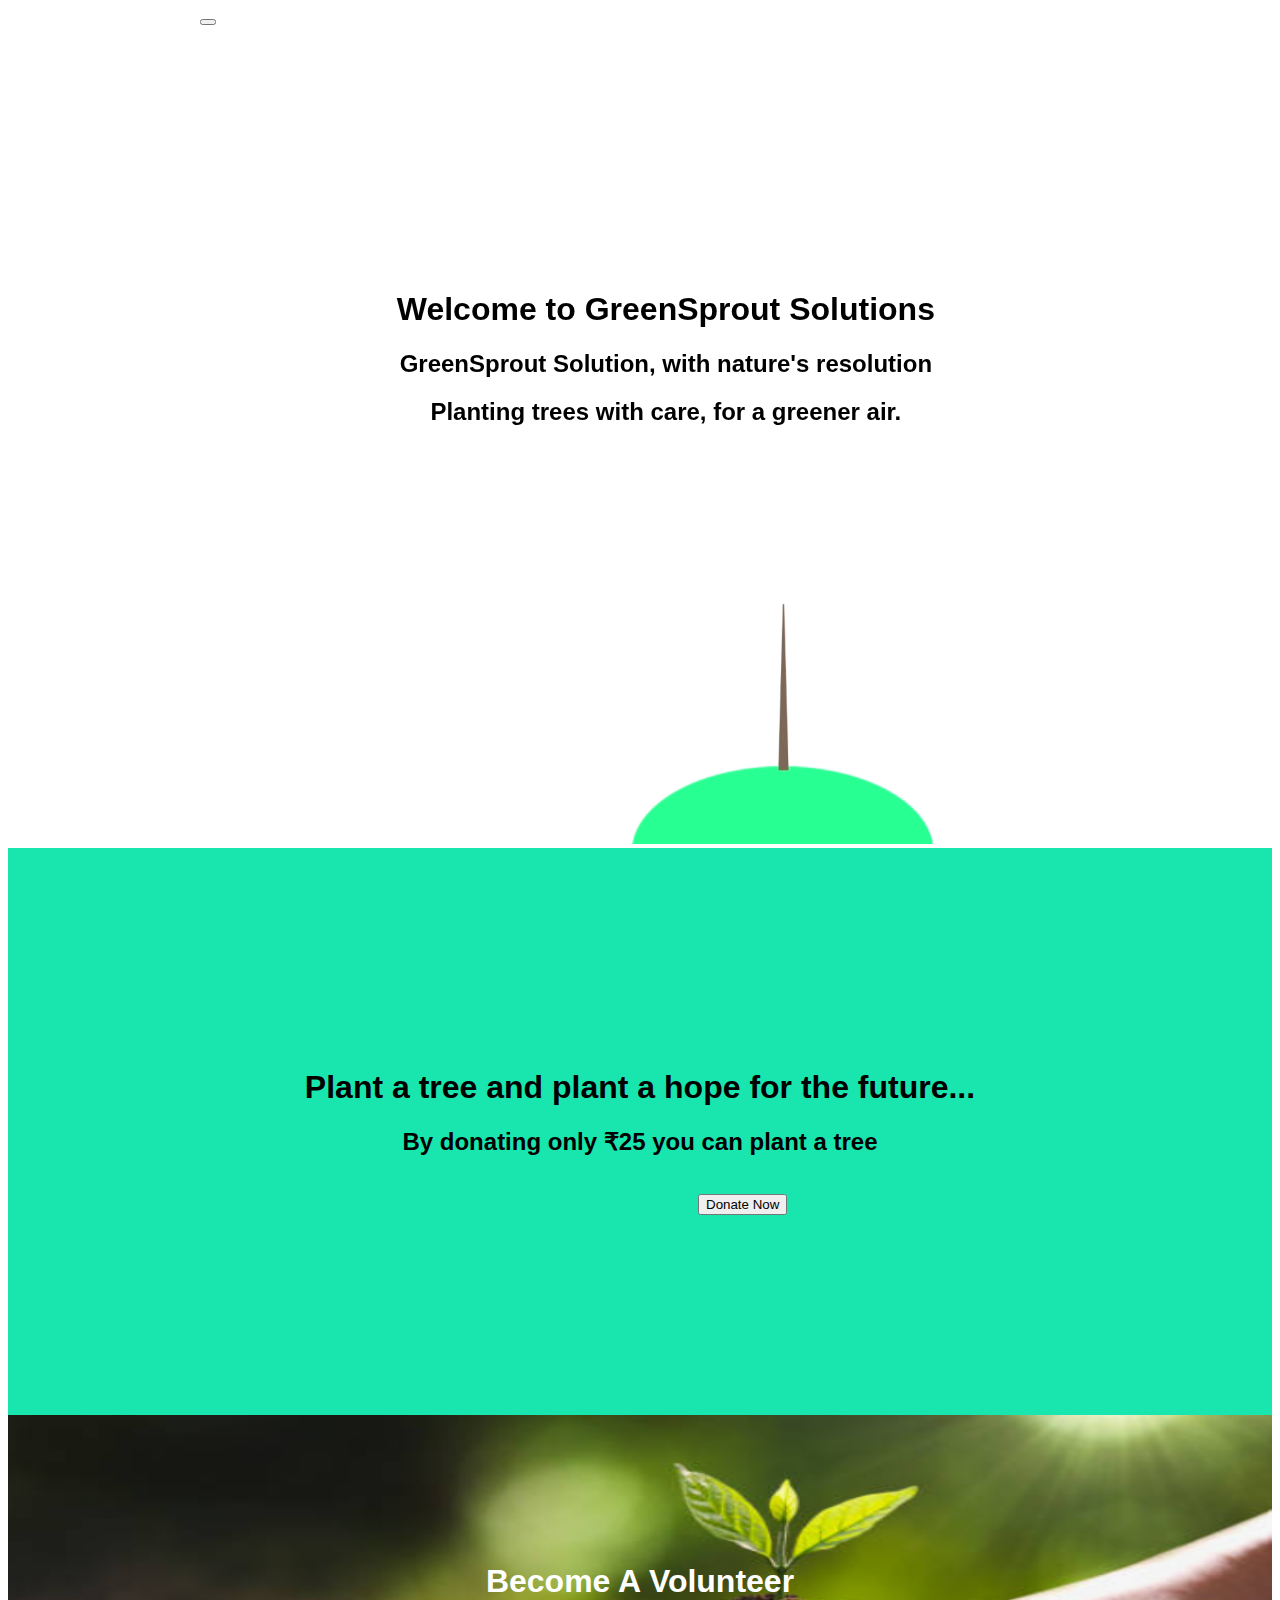
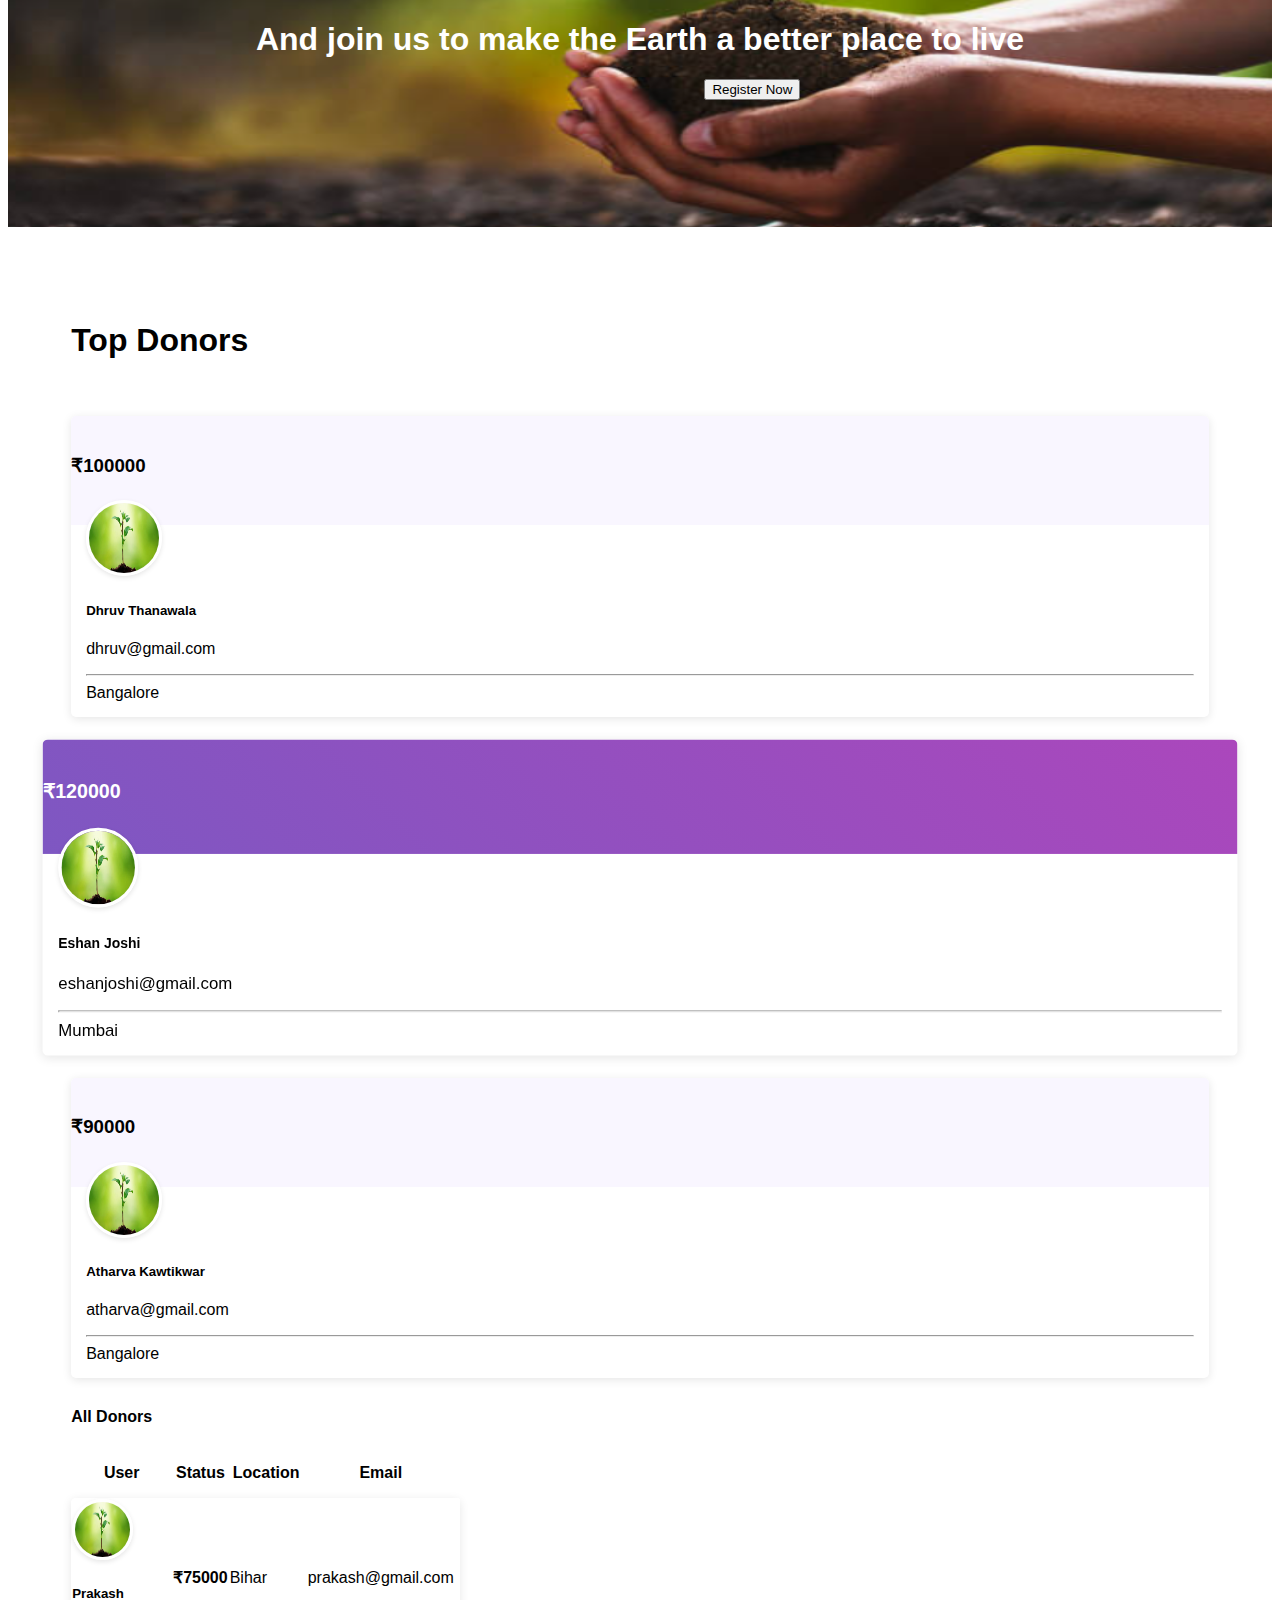
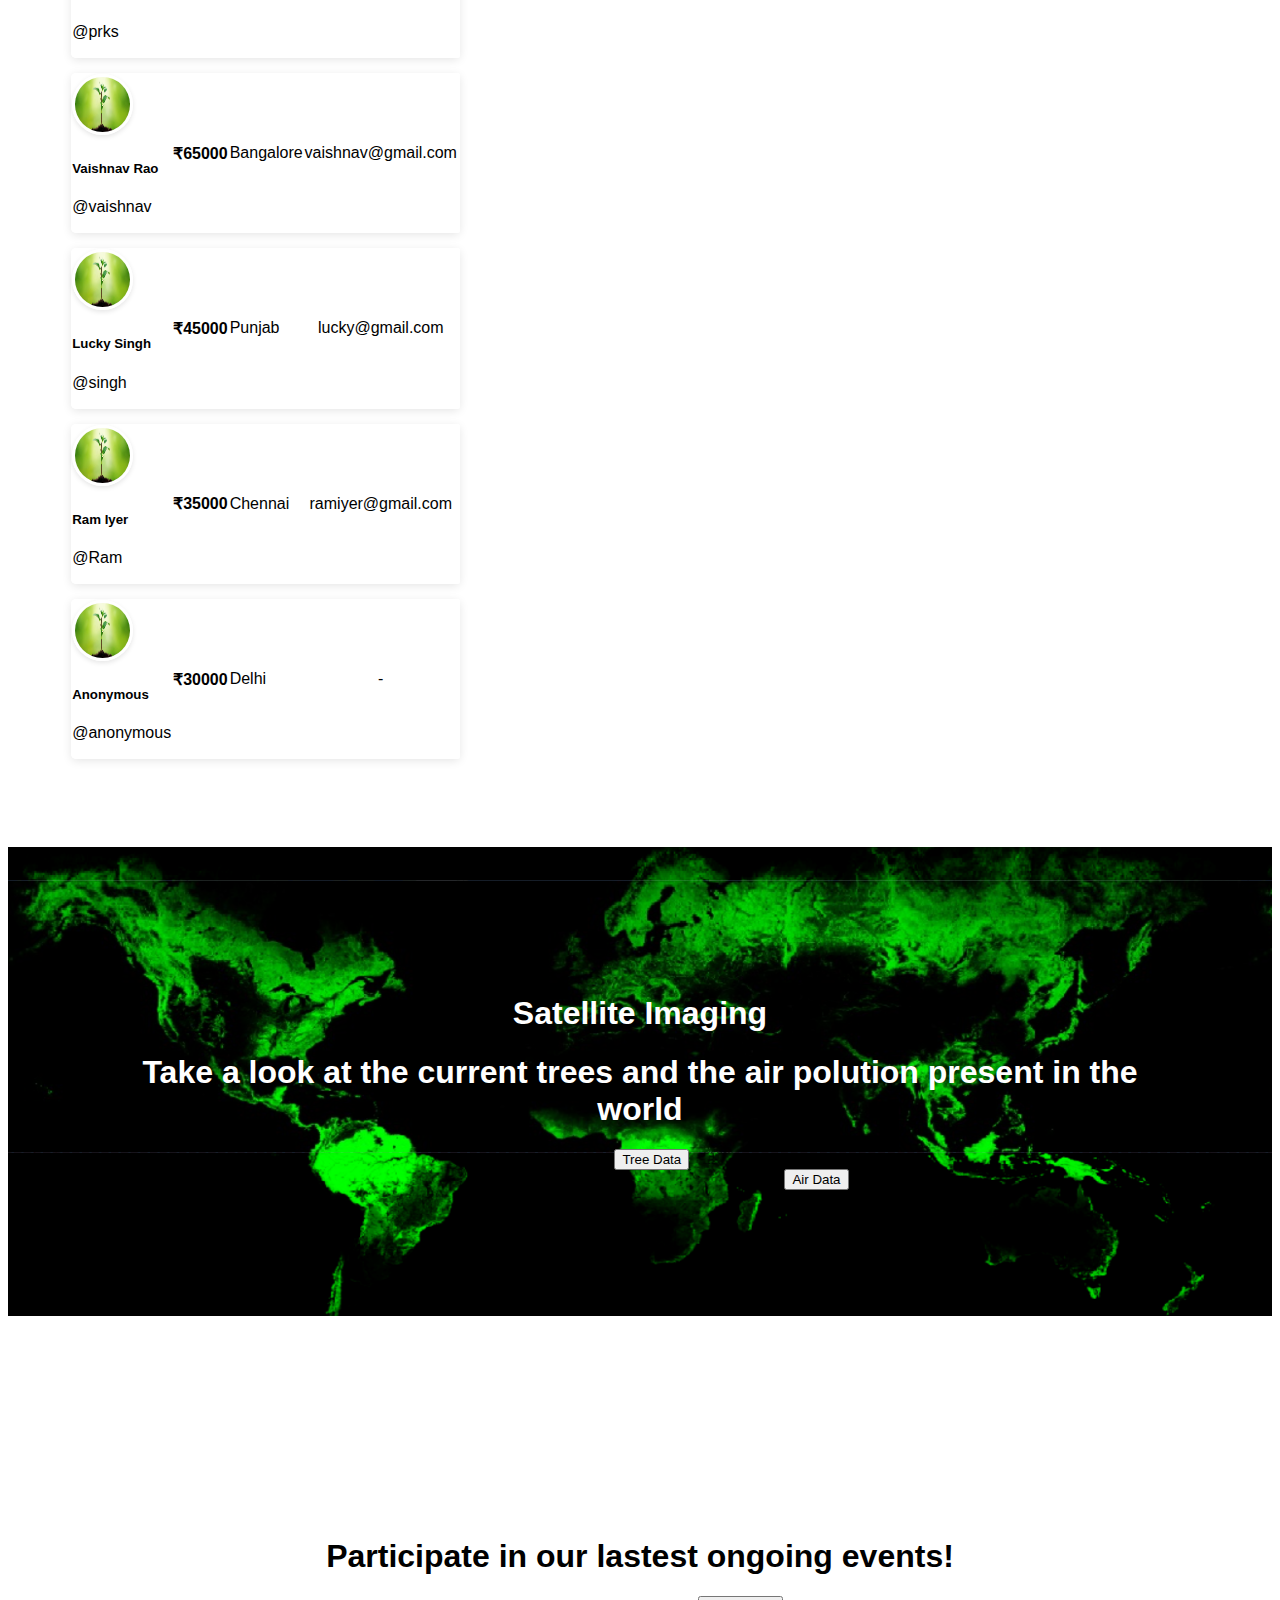
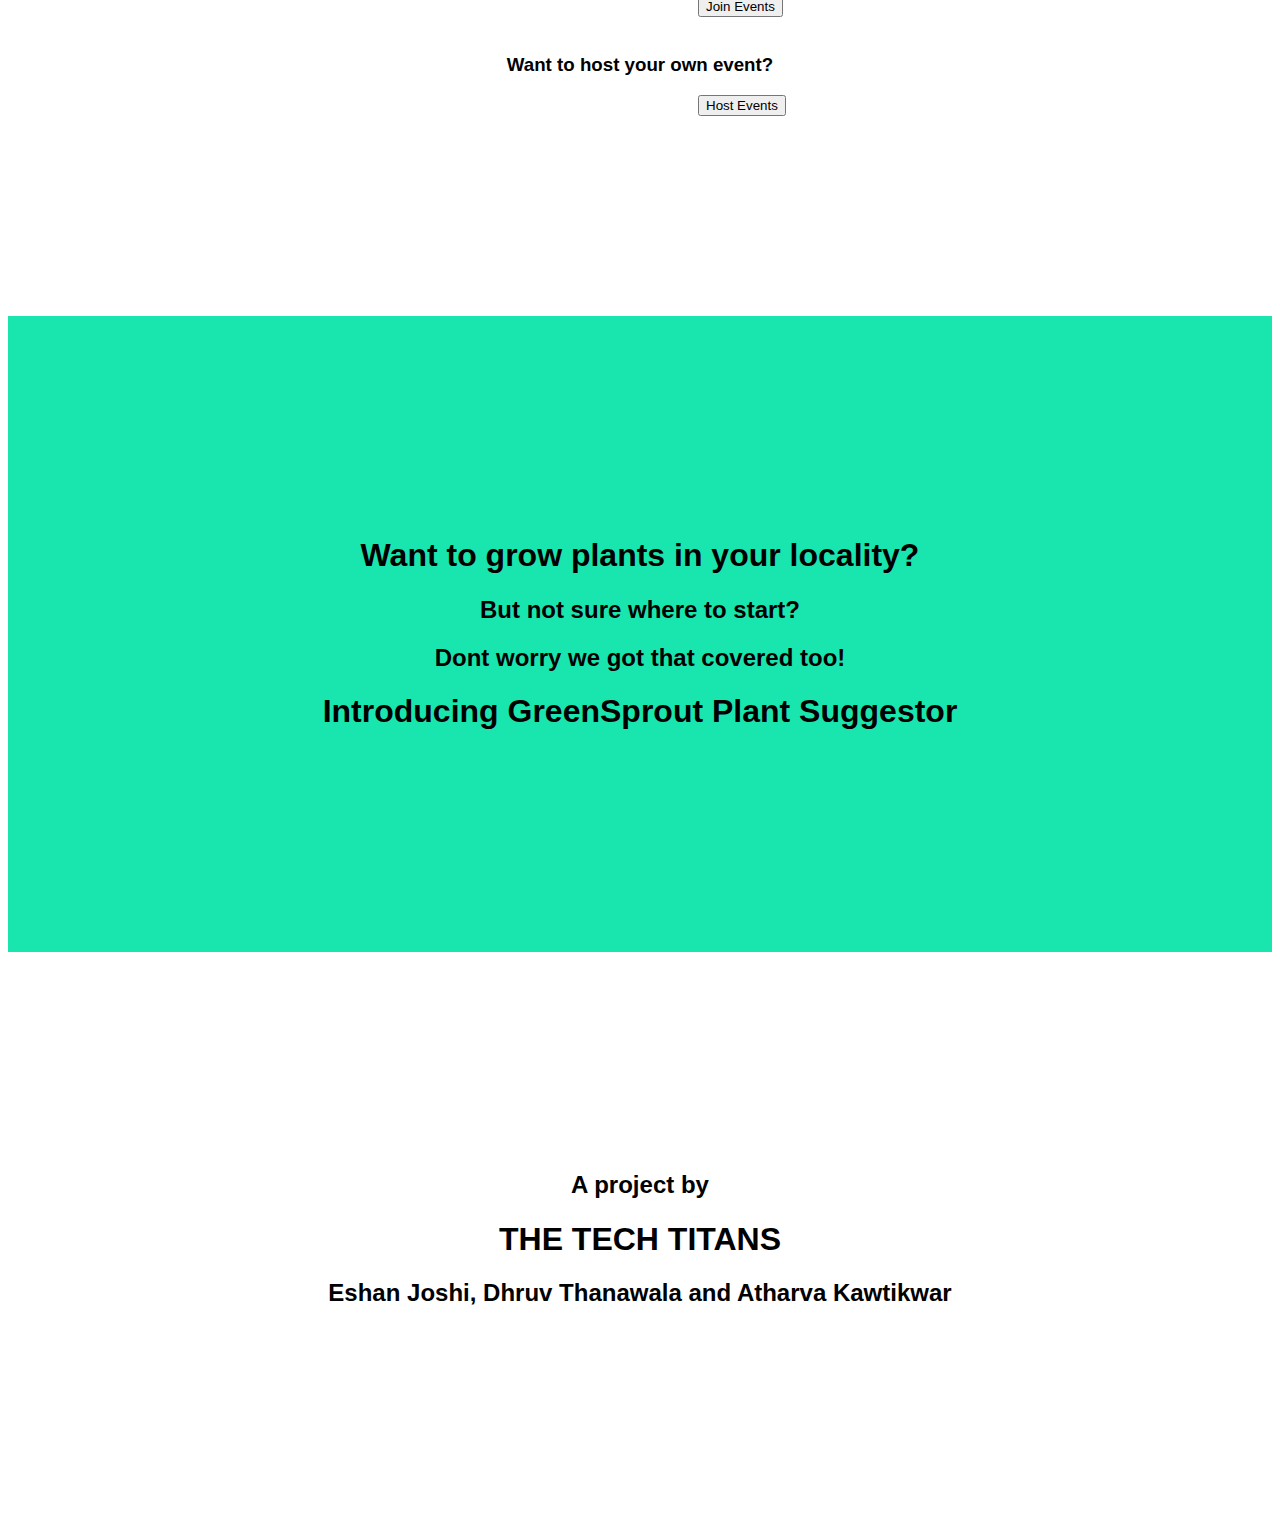
<file: index.html>
<!DOCTYPE html>
<html>
<head>
  <meta charset="utf-8">
  <meta name="viewport" content="width=device-width, initial-scale=1">
  <title>GreenSprout Solutions</title>
  <link href="https://cdn.jsdelivr.net/npm/bootstrap@5.3.0-alpha1/dist/css/bootstrap.min.css" rel="stylesheet" integrity="sha384-GLhlTQ8iRABdZLl6O3oVMWSktQOp6b7In1Zl3/Jr59b6EGGoI1aFkw7cmDA6j6gD" crossorigin="anonymous">
  <link rel="stylesheet" type="text/css" href="styles.css">
</head>
<body>
<nav class="navbar navbar-expand-lg navbar-light bg-success">
  <a class="navbar-brand" href="#">GreenSprout Solutions</a>
  <button class="navbar-toggler" type="button" data-toggle="collapse" data-target="#navbarNav" aria-controls="navbarNav" aria-expanded="false" aria-label="Toggle navigation">
    <span class="navbar-toggler-icon"></span>
  </button>
  <div class="collapse navbar-collapse" id="navbarNav">
    <ul class="navbar-nav">
      <li class="nav-item active">
        <a class="nav-link" href="#myVideo">Home</a>
      </li>
      <li class="nav-item">
        <a class="nav-link" href="#donate">Donate</a>
      </li>
      <li class="nav-item">
        <a class="nav-link" href="#vol">Volunteer</a>
      </li>
      <li class="nav-item">
        <a class="nav-link" href="#leader">Leader Board</a>
      </li>
      <li class="nav-item">
        <a class="nav-link" href="#satellite">Satellite</a>
      </li>
      <li class="nav-item">
        <a class="nav-link" href="#events">Events</a>
      </li>
      <li class="nav-item">
        <a class="nav-link" href="#code">Code</a>
      </li>

    </ul>
  </div>
</nav>

<div>
<video autoplay muted loop class="video" id="myVideo" width="800px" height="400px">
  <source src="video1.mp4" type="video/mp4">
</video>
<div class="overlay">
  <h1 align="center">Welcome to GreenSprout Solutions</h1>
  <h2 align="center">GreenSprout Solution, with nature's resolution</h2>
  <h2 align="center">Planting trees with care, for a greener air.</h2>
</div>
</div>


<div class="colored-section" id="donate">
  <!-- <h2>Hectares of forests cut down or burned</h2>
  <h3>30,00,000</h3>
  <h2 class="co2">Tons of CO2 emitted into the atmosphere</h2>
  <h3 class="co2">4,50,00,00,000</h3> -->
  <h1 align="center">Plant a tree and plant a hope for the future...</h1>
  <h2 align="center">By donating only ₹25 you can plant a tree </h2>
  <br/>
  <button type="button" class="btn btn-lg btn-success" onClick="location.href='donation.html'">Donate Now</button>
</div>
 
<div class="image-section" id="vol">
  <h1 align="center">Become A Volunteer</h1>
  <h1 align="center">And join us to make the Earth a better place to live</h1>
<button align= "center" class="btn btn-danger button" onclick="location.href='regis.html'">Register Now</button>
</div> 

<div class="leader-section" id="leader">
    <section class="main-content">
    <div class="container">
      <h1>Top Donors</h1>
      <br>
      <br>

      <div class="row">
        <div class="col-sm-4">
          <div class="leaderboard-card">
            <div class="leaderboard-card__top">
              <h3 class="text-center">₹100000</h3>
            </div>
            <div class="leaderboard-card__body">
              <div class="text-center">
                <img src="plant.png" class="circle-img mb-2" alt="User Img">
                <h5 class="mb-0">Dhruv Thanawala</h5>
                <p class="text-muted mb-0">dhruv@gmail.com</p>
                <hr>
                <div class="d-flex justify-content-between align-items-center">
                  <span><i class="fa fa-map-marker"></i> Bangalore</span>
                </div>
              </div>
            </div>
          </div>
        </div>
        <div class="col-sm-4">
          <div class="leaderboard-card leaderboard-card--first">
            <div class="leaderboard-card__top">
              <h3 class="text-center">₹120000</h3>
            </div>
            <div class="leaderboard-card__body">
              <div class="text-center">
                <img src="plant.png" class="circle-img mb-2" alt="User Img">
                <h5 class="mb-0">Eshan Joshi</h5>
                <p class="text-muted mb-0">eshanjoshi@gmail.com</p>
                <hr>
                <div class="d-flex justify-content-between align-items-center">
                  <span><i class="fa fa-map-marker"></i>Mumbai</span>
                </div>
              </div>
            </div>
          </div>
        </div>
        <div class="col-sm-4">
          <div class="leaderboard-card">
            <div class="leaderboard-card__top">
              <h3 class="text-center">₹90000</h3>
            </div>
            <div class="leaderboard-card__body">
              <div class="text-center">
                <img src="plant.png" class="circle-img mb-2" alt="User Img">
                <h5 class="mb-0">Atharva Kawtikwar</h5>
                <p class="text-muted mb-0">atharva@gmail.com</p>
                <hr>
                <div class="d-flex justify-content-between align-items-center">
                  <span><i class="fa fa-map-marker"></i> Bangalore</span>
                </div>
              </div>
            </div>
          </div>
        </div>
      </div>


      <h4>All Donors</h4>

      <table class="table">
        <thead>
          <tr>
            <th>User</th>
            <th>Status</th>
            <th>Location</th>
            <th>Email</th>
          </tr>
        </thead>
        <tbody>
          <tr>
            <td>
              <div class="d-flex align-items-center">
                <img src="plant.png" class="circle-img circle-img--small mr-2" alt="User Img">
                <div class="user-info__basic">
                  <h5 class="mb-0">Prakash</h5>
                  <p class="text-muted mb-0">@prks</p>
                </div>
              </div>
            </td>
            <td>
              <div class="d-flex align-items-baseline">
                <h4 class="mr-1">₹75000</h4>
              </div>
            </td>
            <td>Bihar</td>
            <td align="center">prakash@gmail.com</td>
            <td>
            </td>
          </tr>
          <tr>
            <td>
              <div class="d-flex align-items-center">
                <img src="plant.png" class="circle-img circle-img--small mr-2" alt="User Img">
                <div class="user-info__basic">
                  <h5 class="mb-0">Vaishnav Rao</h5>
                  <p class="text-muted mb-0">@vaishnav</p>
                </div>
              </div>
            </td>
            <td>
              <div class="d-flex align-items-baseline">
                <h4 class="mr-1">₹65000</h4>
              </div>
            </td>
            <td>Bangalore</td>
            <td align="center">vaishnav@gmail.com</td>
            <td>
            </td>
          </tr>
          <tr>
            <td>
              <div class="d-flex align-items-center">
                <img src="plant.png" class="circle-img circle-img--small mr-2" alt="User Img">
                <div class="user-info__basic">
                  <h5 class="mb-0">Lucky Singh</h5>
                  <p class="text-muted mb-0">@singh</p>
                </div>
              </div>
            </td>
            <td>
              <div class="d-flex align-items-baseline">
                <h4 class="mr-1">₹45000</h4>
              </div>
            </td>
            <td>Punjab</td>
            <td align="center">lucky@gmail.com</td>
            <td>
            </td>
          </tr>
          <tr>
            <td>
              <div class="d-flex align-items-center">
                <img src="plant.png" class="circle-img circle-img--small mr-2" alt="User Img">
                <div class="user-info__basic">
                  <h5 class="mb-0">Ram Iyer</h5>
                  <p class="text-muted mb-0">@Ram</p>
                </div>
              </div>
            </td>
            <td>
              <div class="d-flex align-items-baseline">
                <h4 class="mr-1">₹35000</h4>
              </div>
            </td>
            <td>Chennai</td>
            <td align="center">ramiyer@gmail.com</td>
            <td>
            </td>
          </tr>
          <tr>
            <td>
              <div class="d-flex align-items-center">
                <img src="plant.png" class="circle-img circle-img--small mr-2" alt="User Img">
                <div class="user-info__basic">
                  <h5 class="mb-0">Anonymous</h5>
                  <p class="text-muted mb-0">@anonymous</p>
                </div>
              </div>
            </td>
            <td>
              <div class="d-flex align-items-baseline">
                <h4 class="mr-1">₹30000</h4>
              </div>
            </td>
            <td>Delhi</td>
            <td align="center">-</td>
            <td>
            </td>
          </tr>
        </tbody>
      </table>
    </div>
  </section>
</div>

<div class="image-section2" id="satellite">
  <h1 align="center">Satellite Imaging</h1>
  <h1 align="center">Take a look at the current trees and the air polution present in the world</h1>
<button align= "center" class="btn btn-light button1" onclick="window.open('https://akthegreat10.users.earthengine.app/view/global-tree-cover')">Tree Data</button>
<button align= "center" class="btn btn-light button2" onclick="window.open('https://akthegreat10.users.earthengine.app/view/global-air-pollution')">Air Data</button>
</div> 


<div class="white-section" id="events">
  <h1 align="center">Participate in our lastest ongoing events!</h1>
  <button type="button" class="btn btn-lg btn-success" onClick="location.href='events.html'">Join Events</button>
  <br/>
  <br/>
  <h3 align="center">Want to host your own event?</h3>
  <button type="button" class="btn btn-lg btn-success" onClick="location.href='comreg.html'">Host Events</button>
</div>
<div class="colored-section" id="code">
  <h1 align="center">Want to grow plants in your locality?</h1>
  <h2 align="center">But not sure where to start?</h2>
  <h2 align="center">Dont worry we got that covered too!</h2>
  <h1 align="center">Introducing GreenSprout Plant Suggestor</h1>
</div>
<div class="white-section">
  <h2 align="center">A project by</h2>
  <b><h1 align="center"> THE TECH TITANS</h1></b>
  <h2 align="center">Eshan Joshi, Dhruv Thanawala and Atharva Kawtikwar</h2>
</div>
</body>
</html>
</file>
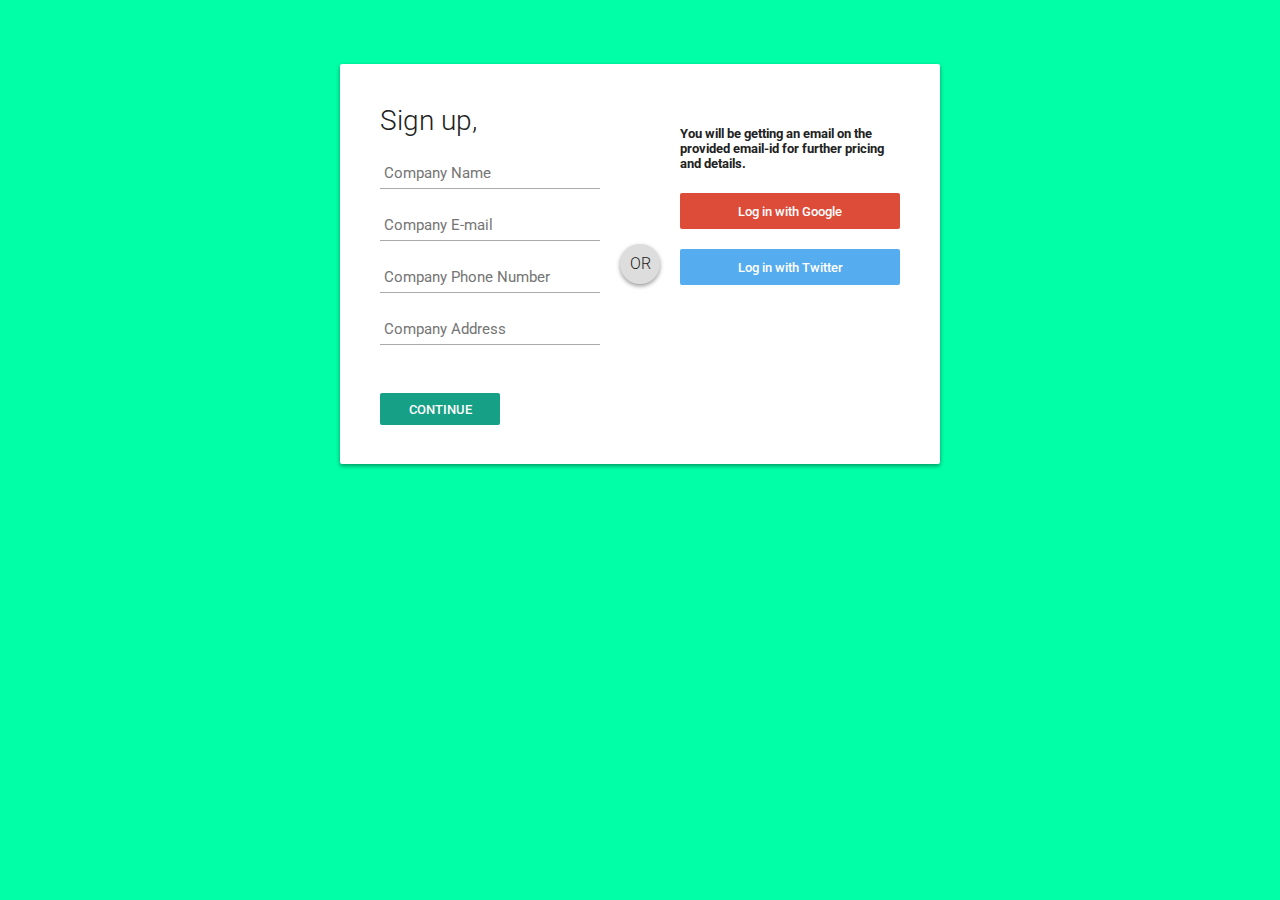
<file: comreg.html>
<!DOCTYPE html>
<html>
<head>
	<meta charset="utf-8">
	<meta name="viewport" content="width=device-width, initial-scale=1">
	<link rel="stylesheet" href="comreg.css">
	<title></title>
</head>
<body>	
<div class=" colored-section" id="login-box">
  <div class="left">
    <h1>Sign up,</h1>

    
    <input type="text" name="company name" placeholder="Company Name" />
    <input type="text" name="email" placeholder="Company E-mail" />
    <input type="text" name="PhoneNumber" placeholder="Company Phone Number" />
    <input type="text" name="Address" placeholder="Company Address" />
    
    <input type="submit" name="signup_submit" value="Continue" />
  </div>
  
  <div class="right">
    <h5>You will be getting an email on the provided email-id for further pricing and details.</h5>
    <button class="social-signin google">Log in with Google</button>
    <button class="social-signin twitter">Log in with Twitter</button>
  </div>
  <div class="or">OR</div>
</div>
</body>
</html>
</file>
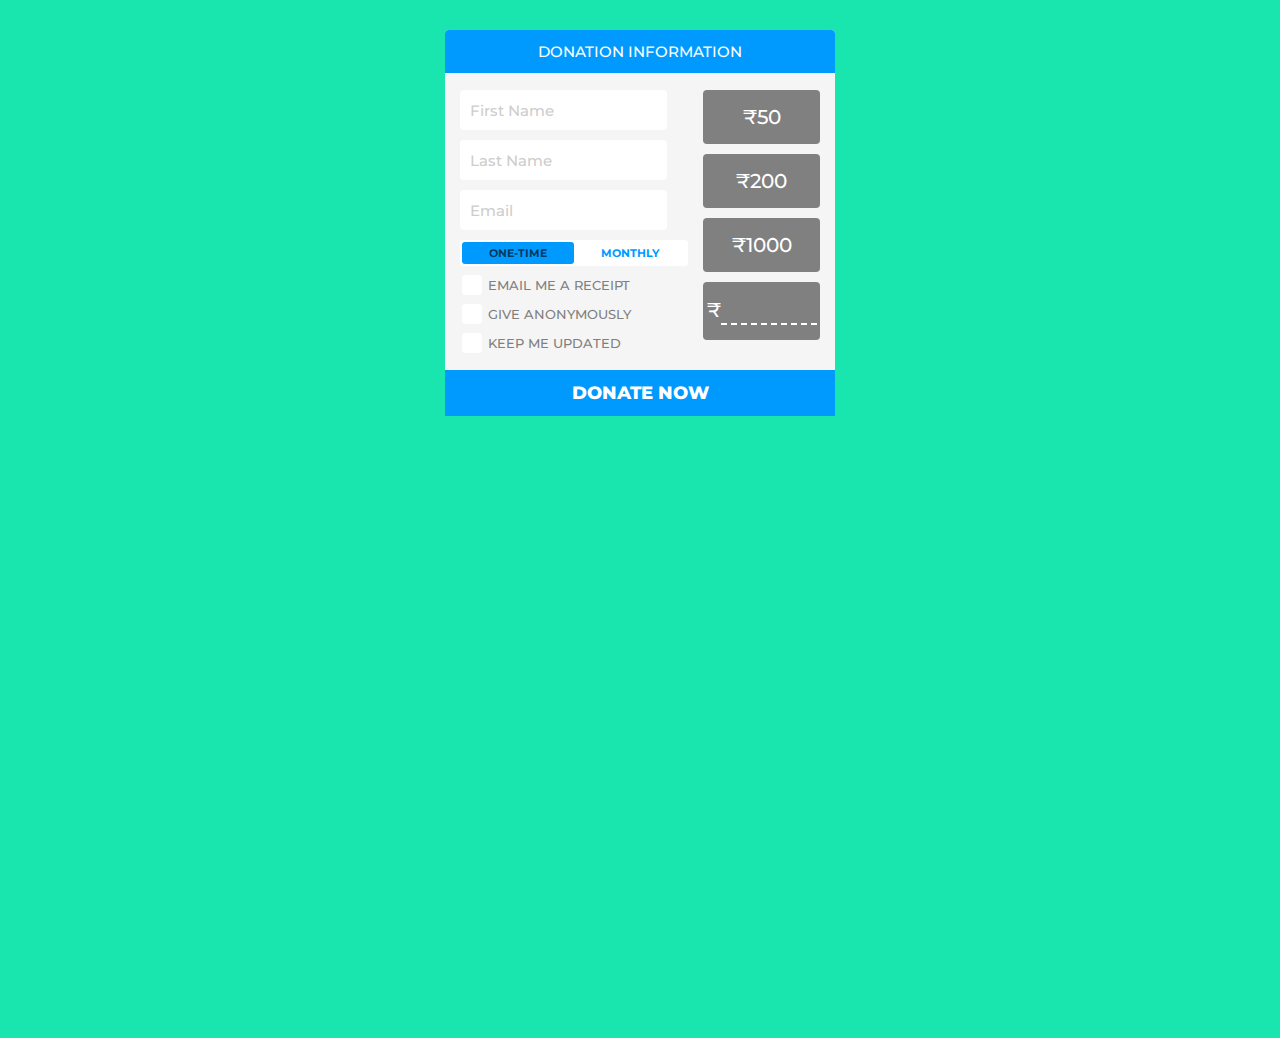
<file: donation.html>
<head>
  <link href='https://fonts.googleapis.com/css?family=Montserrat:400,700' rel='stylesheet' type='text/css'>
  <link href='https://fonts.googleapis.com/css?family=Droid+Serif:400,700,700italic,400italic' rel='stylesheet' type='text/css'>
  <link rel="stylesheet" type="text/css" href="donation.css">
</head>
<body>

<div class="donation-container">
            
            <div class="donation-box">
	            <div class="title">Donation Information</div>
	            
	            <div class="fields">
		            <input type="text" id="firstName" placeholder="First Name"> </input>
		            <input type="text" id="lastName" placeholder="Last Name"> </input>
		            <input type="text" id="email" placeholder="Email"> </input>
	            </div>
	            
	            <div class="amount">
		            <div class="button">₹50</div>
		            <div class="button">₹200</div>
		            <div class="button">₹1000</div>
		            <div class="button">₹<input type="text" class="set-amount" placeholder=""> </input></div>
	            </div>
	            
	            <div class="switch">
					<input type="radio" class="switch-input" name="view" value="One-Time" id="one-time" checked="">
					<label for="one-time" class="switch-label switch-label-off">One-Time</label>
					<input type="radio" class="switch-input" name="view" value="Monthly" id="monthly">
					<label for="monthly" class="switch-label switch-label-on">Monthly</label>
					<span class="switch-selection"></span>
			    </div>
			    
			    <div class="checkboxes">
					<input type="checkbox" id="receipt" class="checkbox" />
					<label for="receipt">Email Me A Receipt</label>
					<br />
					<input type="checkbox" id="anon" class="checkbox" />
					<label for="anon">Give Anonymously</label>
					<br />
					<input type="checkbox" id="list" class="checkbox" />
					<label for="list">Keep Me Updated</label>
			    </div>
			    
			    <div class="confirm">
				    
			    </div>
	            
	            <div class="donate-button"><i class="fa fa-credit-card"></i> Donate Now</div>
            </div>
            
        </div>

<script src="https://ajax.googleapis.com/ajax/libs/jquery/2.1.3/jquery.min.js"></script>
<script src="https://raw.githubusercontent.com/jerryluk/jquery.autogrow/master/jquery.autogrow-min.js"></script>
</body>
</file>
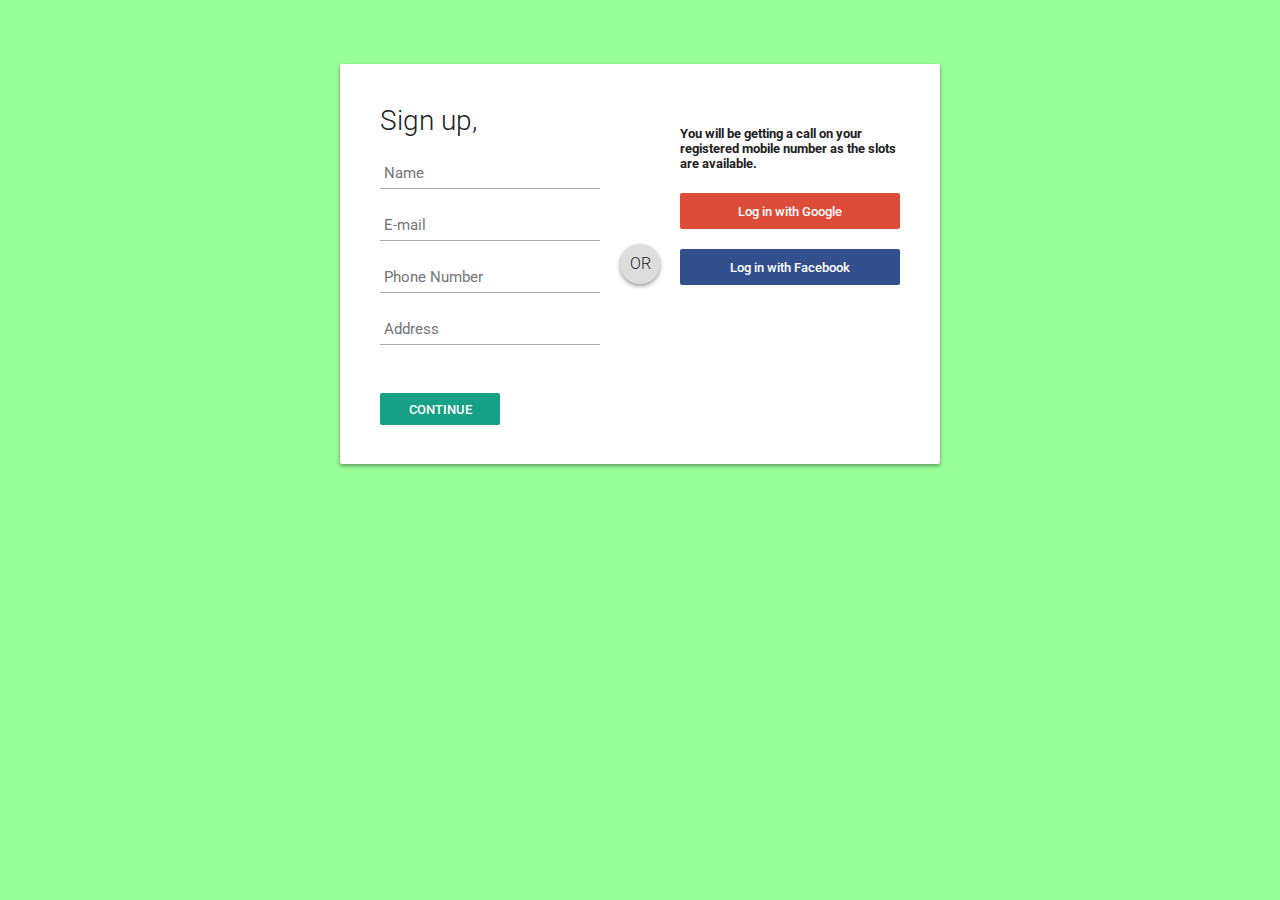
<file: regis.html>
<!DOCTYPE html>
<html>
<head>
	<meta charset="utf-8">
	<meta name="viewport" content="width=device-width, initial-scale=1">
	<link rel="stylesheet" href="regis.css">
	<title></title>
</head>
<body>	
<div class=" colored-section" id="login-box">
  <div class="left">
    <h1>Sign up,</h1>

    
    <input type="text" name="username" placeholder="Name" />
    <input type="text" name="email" placeholder="E-mail" />
    <input type="text" name="PhoneNumber" placeholder="Phone Number" />
    <input type="text" name="Address" placeholder="Address" />
    
    <input type="submit" name="signup_submit" value="Continue" />
  </div>
  
  <div class="right">
    <h5>You will be getting a call on your registered mobile number as the slots are available.</h5>
    <button class="social-signin google">Log in with Google</button>
    <button class="social-signin facebook">Log in with Facebook</button>
  </div>
  <div class="or">OR</div>
</div>
</body>
</html>
</file>
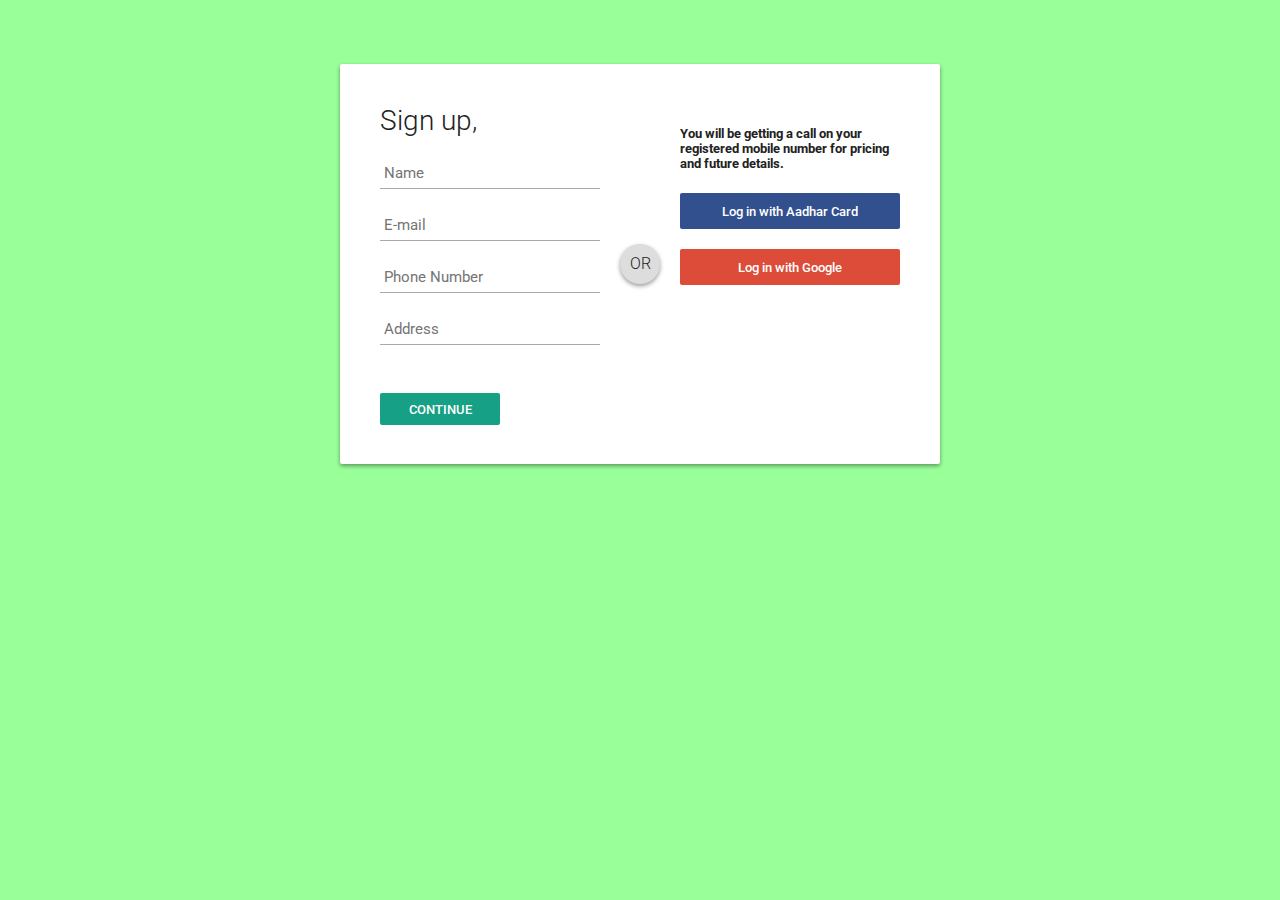
<file: small_reg.html>
<!DOCTYPE html>
<html>
<head>
	<meta charset="utf-8">
	<meta name="viewport" content="width=device-width, initial-scale=1">
	<link rel="stylesheet" href="small.css">
	<title></title>
</head>
<body>	
<div class=" colored-section" id="login-box">
  <div class="left">
    <h1>Sign up,</h1>

    
    <input type="text" name="username" placeholder="Name" />
    <input type="text" name="email" placeholder="E-mail" />
    <input type="text" name="PhoneNumber" placeholder="Phone Number" />
    <input type="text" name="Address" placeholder="Address" />
    
    <input type="submit" name="signup_submit" value="Continue" />
  </div>
  
  <div class="right">
    <h5>You will be getting a call on your registered mobile number for pricing and future details.</h5>
    
    <button class="social-signin facebook">Log in with Aadhar Card</button>
    <button class="social-signin google">Log in with Google</button>
  </div>
  <div class="or">OR</div>
</div>
</body>
</html>
</file>
<file: styles.css>
.navbar-nav{
  margin-left: 58%;
  color: #ffffff;
}

.navbar-brand{
  margin-left: 2%;
  color: #fff;
}

.nav-link{
  color: #ffffff;
}

.video
{
  margin-left: 375px;
  margin-top: 260px;
}

.overlay {
  position:absolute;
  top:30%;
  left:31%;
  z-index:1;
}

.colored-section{
  padding: 200px;
  background-color: #19E6AE;
}

.btn-lg{ margin-left: 490px; }

.white-section
{
  padding:200px;
}

.image-section
{
  padding: 10%;
   background-repeat: no-repeat;
   background-image: url("vol.png");
   background-size: 100% 100%;
   color: white;
}

.button{
  margin-left: 570px;
}


@import url("https://fonts.googleapis.com/css?family=Roboto:300,400,500,700&display=swap");
body {

  font-family: "Roboto", sans-serif;
}

.main-content {
  padding-top: 10px;
  padding-bottom: 10px;
}

.leaderboard-card {
  background: #fff;
  margin-bottom: 30px;
  border-radius: 5px;
  overflow: hidden;
  box-shadow: 0 2px 10px rgba(0, 0, 0, 0.1);
}
.leaderboard-card.leaderboard-card--first {
  transform: scale(1.05);
}
.leaderboard-card.leaderboard-card--first .leaderboard-card__top {
  background: linear-gradient(45deg, #7e57c2, #ab47bc);
  color: #fff;
}
.leaderboard-card__top {
  background: #f9f6ff;
  padding: 20px 0 30px 0;
}
.leaderboard-card__body {
  padding: 15px;
  margin-top: -40px;
}

img.circle-img {
  height: 70px;
  width: 70px;
  border-radius: 70px;
  border: 3px solid #fff;
  box-shadow: 0 2px 5px rgba(0, 0, 0, 0.1);
}
img.circle-img.circle-img--small {
  height: 55px;
  width: 55px;
  border-radius: 55px;
}

.table {
  border-spacing: 0 15px;
  border-collapse: separate;
}
.table thead tr th,
.table thead tr td,
.table tbody tr th,
.table tbody tr td {
  vertical-align: middle;
  border: none;
}
.table thead tr th:nth-last-child(1),
.table thead tr td:nth-last-child(1),
.table tbody tr th:nth-last-child(1),
.table tbody tr td:nth-last-child(1) {
  text-align: center;
}
.table tbody tr {
  box-shadow: 0 2px 10px rgba(0, 0, 0, 0.1);
  border-radius: 5px;
}
.table tbody tr td {
  background: #fff;
}
.table tbody tr td:nth-child(1) {
  border-radius: 5px 0 0 5px;
}
.table tbody tr td:nth-last-child(1) {
  border-radius: 0 5px 5px 0;
}

.leader-section{
  padding: 5%;
}

.image-section2
{
  padding: 10%;
   background-repeat: no-repeat;
   background-image: url("map.png");
   background-size: 100% 100%;
   color: white;
}


.button2{
  margin-left: 650px;
  margin-top: -64px;
}


.button1{
  margin-left: 480px;

}

.co2{
  margin-left: 800px;
}
</file>
<file: comreg.css>
@import url(https://fonts.googleapis.com/css?family=Roboto:400,300,500);
*:focus {
  outline: none;
}



body {
  margin: 0;
  padding: 0;
  background: #00FFA7;
  font-size: 16px;
  color: #222;
  font-family: 'Roboto', sans-serif;
  font-weight: 300;
}

#login-box {
  position: relative;
  margin: 5% auto;
  width: 600px;
  height: 400px;
  background: #FFF;
  border-radius: 2px;
  box-shadow: 0 2px 4px rgba(0, 0, 0, 0.4);
}

.left {
  position: absolute;
  top: 0;
  left: 0;
  box-sizing: border-box;
  padding: 40px;
  width: 300px;
  height: 400px;
}

h1 {
  margin: 0 0 20px 0;
  font-weight: 300;
  font-size: 28px;
}

input[type="text"],
input[type="password"] {
  display: block;
  box-sizing: border-box;
  margin-bottom: 20px;
  padding: 4px;
  width: 220px;
  height: 32px;
  border: none;
  border-bottom: 1px solid #AAA;
  font-family: 'Roboto', sans-serif;
  font-weight: 400;
  font-size: 15px;
  transition: 0.2s ease;
}

input[type="text"]:focus,
input[type="password"]:focus {
  border-bottom: 2px solid #16a085;
  color: #16a085;
  transition: 0.2s ease;
}

input[type="submit"] {
  margin-top: 28px;
  width: 120px;
  height: 32px;
  background: #16a085;
  border: none;
  border-radius: 2px;
  color: #FFF;
  font-family: 'Roboto', sans-serif;
  font-weight: 500;
  text-transform: uppercase;
  transition: 0.1s ease;
  cursor: pointer;
}

input[type="submit"]:hover,
input[type="submit"]:focus {
  opacity: 0.8;
  box-shadow: 0 2px 4px rgba(0, 0, 0, 0.4);
  transition: 0.1s ease;
}

input[type="submit"]:active {
  opacity: 1;
  box-shadow: 0 1px 2px rgba(0, 0, 0, 0.4);
  transition: 0.1s ease;
}

.or {
  position: absolute;
  top: 180px;
  left: 280px;
  width: 40px;
  height: 40px;
  background: #DDD;
  border-radius: 50%;
  box-shadow: 0 2px 4px rgba(0, 0, 0, 0.4);
  line-height: 40px;
  text-align: center;
}

.right {
  position: absolute;
  top: 0;
  right: 0;
  box-sizing: border-box;
  padding: 40px;
  width: 300px;
  height: 400px;
  background: url('https://goo.gl/YbktSj');
  background-size: cover;
  background-position: center;
  border-radius: 0 2px 2px 0;
}

.right .loginwith {
  display: block;
  margin-bottom: 40px;
  font-size: 28px;
  color: #FFF;
  text-align: center;
}

button.social-signin {
  margin-bottom: 20px;
  width: 220px;
  height: 36px;
  border: none;
  border-radius: 2px;
  color: #FFF;
  font-family: 'Roboto', sans-serif;
  font-weight: 500;
  transition: 0.2s ease;
  cursor: pointer;
}

button.social-signin:hover,
button.social-signin:focus {
  box-shadow: 0 2px 4px rgba(0, 0, 0, 0.4);
  transition: 0.2s ease;
}

button.social-signin:active {
  box-shadow: 0 1px 2px rgba(0, 0, 0, 0.4);
  transition: 0.2s ease;
}

button.social-signin.facebook {
  background: #32508E;
}

button.social-signin.twitter {
  background: #55ACEE;
}

button.social-signin.google {
  background: #DD4B39;
}
</file>
<file: donation.css>
body{
	 background-color: #19E6AE;
}

.text{
	margin-top: 100px;
}

.donation-container {
	height: 1000px;
	font-family: 'Montserrat', sans-serif;
	font-weight: 500;
	font-size: 12px;
	text-transform: uppercase;
	margin-top: 30px;
}

.donation-box {
	width: 390px;
	height: 386px;
	background-color: #F5F5F5;
	border-top-left-radius: 4px;
	border-top-right-radius: 4px;
	position: relative;
	margin-left: auto;
	margin-right: auto;
	
	-webkit-transition: all 0.15s ease-out;
	-moz-transition: all 0.15s ease-out;
	-o-transition: all 0.15s ease-out;
	transition: all 0.15s ease-out;
}

.donation-box .title {
	background-color: #009AFF;
	width: 100%;
	border-top-left-radius: 4px;
	border-top-right-radius: 4px;
	color: white;
	text-align: center;
	padding-top: 12px;
	padding-bottom: 12px;
	font-size: 15px;
}

.donation-box .donate-button {
	background-color: #009AFF;
	width: 100%;
	color: white;
	text-align: center;
	padding-top: 12px;
	padding-bottom: 12px;
	font-size: 18px;
	bottom: 0px;
	position: absolute;
	cursor: pointer;
	font-weight: 800;
}

.donation-box .fields {
	width: 59%;
	display: block;
	position: absolute;
	top: 60px;
	left: 15px;
}

.donation-box .fields input {
	width: 90%;
	font-size: 17px;
	padding: 10px;
	border-radius: 4px;
	border-width: 0px;
	color: #5C5C5C;
	font-family: 'Montserrat', sans-serif;
	font-weight: 500;
	margin-bottom: 10px;
	-webkit-font-smoothing: antialiased;
}

::-webkit-input-placeholder {
   color: #cdcdcd;
   font-size: 15px;
}

:-moz-placeholder { /* Firefox 18- */
   color: #cdcdcd;
   font-size: 15px;
}

::-moz-placeholder {  /* Firefox 19+ */
   color: #cdcdcd;
   font-size: 15px; 
}

:-ms-input-placeholder {  
   color: #cdcdcd;
   font-size: 15px;
}

.donation-box .amount {
	width: 30%;
	display: block;
	position: absolute;
	top: 60px;
	right: 15px;
}

.donation-box .amount .button {
	width: 100%;
	background-color: gray;
	margin-bottom: 10px;
	text-align: center;
	color: white;
	padding: 15px 0px 15px 0px;
	border-radius: 4px;
	font-size: 20px;
	cursor: pointer;
	
	-webkit-transition: 400ms background-color;
	-moz-transition: 800ms opacity, 800ms right;
	-ms-transition: 800ms opacity, 800ms right;
	-o-transition: 800ms opacity, 800ms right;
	transition: 200ms background-color;
}

.donation-box .amount .button:hover {
	background-color: #009AFF;
}

.donation-box .amount .button.selected {
	background-color: #009AFF;
}

.donation-box .amount .button input {
	min-width: 34px;
	font-size: 20px;
	font-weight: 500;
	border: none;
	background-color: transparent;
	color: white;
	font-family: Montserrat, sans-serif;
	font-size: 20px;
	font-stretch: normal;
	font-style: normal;
	font-variant: normal;
	font-weight: 500;
	border-bottom: 2px dashed white;
	-webkit-font-smoothing: antialiased;
	
	-webkit-transition: all 0.15s ease-out;
	-moz-transition: all 0.15s ease-out;
	-o-transition: all 0.15s ease-out;
	transition: all 0.15s ease-out;
}

.set-amount {
	max-width: 96px;
}

.switch {
  position: absolute;
  top: 190px;
  left: 15px;
  margin: 20px auto;
  height: 26px;
  width: 58.5%;
  background: white;
  border-radius: 3px;
}

.switch-label {
  position: relative;
  z-index: 2;
  float: left;
  width: 49%;
  line-height: 26px;
  font-size: 11px;
  color: #009AFF;
  text-align: center;
  cursor: pointer;
  font-weight: bold;
}
.switch-label:active {
  font-weight: bold;
}

.switch-label-off {
  padding-left: 2px;
}

.switch-label-on {
  padding-right: 2px;
}

.switch-input {
  display: none;
}
.switch-input:checked + .switch-label {
  font-weight: bold;
  color: rgba(0, 0, 0, 0.65);
  
  -webkit-transition: 0.15s ease-out;
  -moz-transition: 0.15s ease-out;
  -o-transition: 0.15s ease-out;
  transition: 0.15s ease-out;
}
.switch-input:checked + .switch-label-on ~ .switch-selection {
  left: 114px;
}

.switch-selection {
  display: block;
  position: absolute;
  z-index: 1;
  top: 2px;
  left: 2px;
  width: 49%;
  height: 22px;
  background: #009AFF;
  border-radius: 3px;
  background-color: #009AFF;
  
  -webkit-transition: left 0.15s ease-out;
  -moz-transition: left 0.15s ease-out;
  -o-transition: left 0.15s ease-out;
  transition: left 0.15s ease-out;
}

.checkboxes {
	position: absolute;
	top: 242px;
	left: 13px;
}

.checkboxes label {
	position: relative;
	top: -8px;
	font-size: 13px;
	color: gray;
}

.checkbox {
	-webkit-appearance: none;
	background-color: #fff;
	border: 1px solid #FFF;
	padding: 9px;
	border-radius: 3px;
	display: inline-block;
	position: relative;
	
	-webkit-transition: all 0.15s ease-out;
	-moz-transition: all 0.15s ease-out;
	-o-transition: all 0.15s ease-out;
	transition: all 0.15s ease-out;
}

.checkbox:active, .checkbox:checked:active {
	
}

.checkbox:checked {
	background-color: #009AFF;
	border: 1px solid #009AFF;
	color: white;
}

.checkbox:checked:after {
	content: '\2714';
	font-size: 14px;
	position: absolute;
	top: 0px;
	left: 3px;
	color: white;
}

.confirm {
	display: none;
	position: absolute;
	top: 335px;
	left: 15px;
	right: 15px;
	font-size: 16px;
	
	-webkit-transition: all 0.15s ease-out;
	-moz-transition: all 0.15s ease-out;
	-o-transition: all 0.15s ease-out;
	transition: all 0.15s ease-out;
}

.confirm i {
	font-weight: bold;
	text-decoration: underline;
	font-style: normal;
}
</file>
<file: regis.css>
@import url(https://fonts.googleapis.com/css?family=Roboto:400,300,500);
*:focus {
  outline: none;
}



body {
  margin: 0;
  padding: 0;
  background: #99ff99;
  font-size: 16px;
  color: #222;
  font-family: 'Roboto', sans-serif;
  font-weight: 300;
}

#login-box {
  position: relative;
  margin: 5% auto;
  width: 600px;
  height: 400px;
  background: #FFF;
  border-radius: 2px;
  box-shadow: 0 2px 4px rgba(0, 0, 0, 0.4);
}

.left {
  position: absolute;
  top: 0;
  left: 0;
  box-sizing: border-box;
  padding: 40px;
  width: 300px;
  height: 400px;
}

h1 {
  margin: 0 0 20px 0;
  font-weight: 300;
  font-size: 28px;
}

input[type="text"],
input[type="password"] {
  display: block;
  box-sizing: border-box;
  margin-bottom: 20px;
  padding: 4px;
  width: 220px;
  height: 32px;
  border: none;
  border-bottom: 1px solid #AAA;
  font-family: 'Roboto', sans-serif;
  font-weight: 400;
  font-size: 15px;
  transition: 0.2s ease;
}

input[type="text"]:focus,
input[type="password"]:focus {
  border-bottom: 2px solid #16a085;
  color: #16a085;
  transition: 0.2s ease;
}

input[type="submit"] {
  margin-top: 28px;
  width: 120px;
  height: 32px;
  background: #16a085;
  border: none;
  border-radius: 2px;
  color: #FFF;
  font-family: 'Roboto', sans-serif;
  font-weight: 500;
  text-transform: uppercase;
  transition: 0.1s ease;
  cursor: pointer;
}

input[type="submit"]:hover,
input[type="submit"]:focus {
  opacity: 0.8;
  box-shadow: 0 2px 4px rgba(0, 0, 0, 0.4);
  transition: 0.1s ease;
}

input[type="submit"]:active {
  opacity: 1;
  box-shadow: 0 1px 2px rgba(0, 0, 0, 0.4);
  transition: 0.1s ease;
}

.or {
  position: absolute;
  top: 180px;
  left: 280px;
  width: 40px;
  height: 40px;
  background: #DDD;
  border-radius: 50%;
  box-shadow: 0 2px 4px rgba(0, 0, 0, 0.4);
  line-height: 40px;
  text-align: center;
}

.right {
  position: absolute;
  top: 0;
  right: 0;
  box-sizing: border-box;
  padding: 40px;
  width: 300px;
  height: 400px;
  background: url('https://goo.gl/YbktSj');
  background-size: cover;
  background-position: center;
  border-radius: 0 2px 2px 0;
}

.right .loginwith {
  display: block;
  margin-bottom: 40px;
  font-size: 28px;
  color: #FFF;
  text-align: center;
}

button.social-signin {
  margin-bottom: 20px;
  width: 220px;
  height: 36px;
  border: none;
  border-radius: 2px;
  color: #FFF;
  font-family: 'Roboto', sans-serif;
  font-weight: 500;
  transition: 0.2s ease;
  cursor: pointer;
}

button.social-signin:hover,
button.social-signin:focus {
  box-shadow: 0 2px 4px rgba(0, 0, 0, 0.4);
  transition: 0.2s ease;
}

button.social-signin:active {
  box-shadow: 0 1px 2px rgba(0, 0, 0, 0.4);
  transition: 0.2s ease;
}

button.social-signin.facebook {
  background: #32508E;
}

button.social-signin.twitter {
  background: #55ACEE;
}

button.social-signin.google {
  background: #DD4B39;
}
</file>
<file: small.css>
@import url(https://fonts.googleapis.com/css?family=Roboto:400,300,500);
*:focus {
  outline: none;
}



body {
  margin: 0;
  padding: 0;
  background: #99ff99;
  font-size: 16px;
  color: #222;
  font-family: 'Roboto', sans-serif;
  font-weight: 300;
}

#login-box {
  position: relative;
  margin: 5% auto;
  width: 600px;
  height: 400px;
  background: #FFF;
  border-radius: 2px;
  box-shadow: 0 2px 4px rgba(0, 0, 0, 0.4);
}

.left {
  position: absolute;
  top: 0;
  left: 0;
  box-sizing: border-box;
  padding: 40px;
  width: 300px;
  height: 400px;
}

h1 {
  margin: 0 0 20px 0;
  font-weight: 300;
  font-size: 28px;
}

input[type="text"],
input[type="password"] {
  display: block;
  box-sizing: border-box;
  margin-bottom: 20px;
  padding: 4px;
  width: 220px;
  height: 32px;
  border: none;
  border-bottom: 1px solid #AAA;
  font-family: 'Roboto', sans-serif;
  font-weight: 400;
  font-size: 15px;
  transition: 0.2s ease;
}

input[type="text"]:focus,
input[type="password"]:focus {
  border-bottom: 2px solid #16a085;
  color: #16a085;
  transition: 0.2s ease;
}

input[type="submit"] {
  margin-top: 28px;
  width: 120px;
  height: 32px;
  background: #16a085;
  border: none;
  border-radius: 2px;
  color: #FFF;
  font-family: 'Roboto', sans-serif;
  font-weight: 500;
  text-transform: uppercase;
  transition: 0.1s ease;
  cursor: pointer;
}

input[type="submit"]:hover,
input[type="submit"]:focus {
  opacity: 0.8;
  box-shadow: 0 2px 4px rgba(0, 0, 0, 0.4);
  transition: 0.1s ease;
}

input[type="submit"]:active {
  opacity: 1;
  box-shadow: 0 1px 2px rgba(0, 0, 0, 0.4);
  transition: 0.1s ease;
}

.or {
  position: absolute;
  top: 180px;
  left: 280px;
  width: 40px;
  height: 40px;
  background: #DDD;
  border-radius: 50%;
  box-shadow: 0 2px 4px rgba(0, 0, 0, 0.4);
  line-height: 40px;
  text-align: center;
}

.right {
  position: absolute;
  top: 0;
  right: 0;
  box-sizing: border-box;
  padding: 40px;
  width: 300px;
  height: 400px;
  background: url('https://goo.gl/YbktSj');
  background-size: cover;
  background-position: center;
  border-radius: 0 2px 2px 0;
}

.right .loginwith {
  display: block;
  margin-bottom: 40px;
  font-size: 28px;
  color: #FFF;
  text-align: center;
}

button.social-signin {
  margin-bottom: 20px;
  width: 220px;
  height: 36px;
  border: none;
  border-radius: 2px;
  color: #FFF;
  font-family: 'Roboto', sans-serif;
  font-weight: 500;
  transition: 0.2s ease;
  cursor: pointer;
}

button.social-signin:hover,
button.social-signin:focus {
  box-shadow: 0 2px 4px rgba(0, 0, 0, 0.4);
  transition: 0.2s ease;
}

button.social-signin:active {
  box-shadow: 0 1px 2px rgba(0, 0, 0, 0.4);
  transition: 0.2s ease;
}

button.social-signin.facebook {
  background: #32508E;
}

button.social-signin.twitter {
  background: #55ACEE;
}

button.social-signin.google {
  background: #DD4B39;
}
</file>
